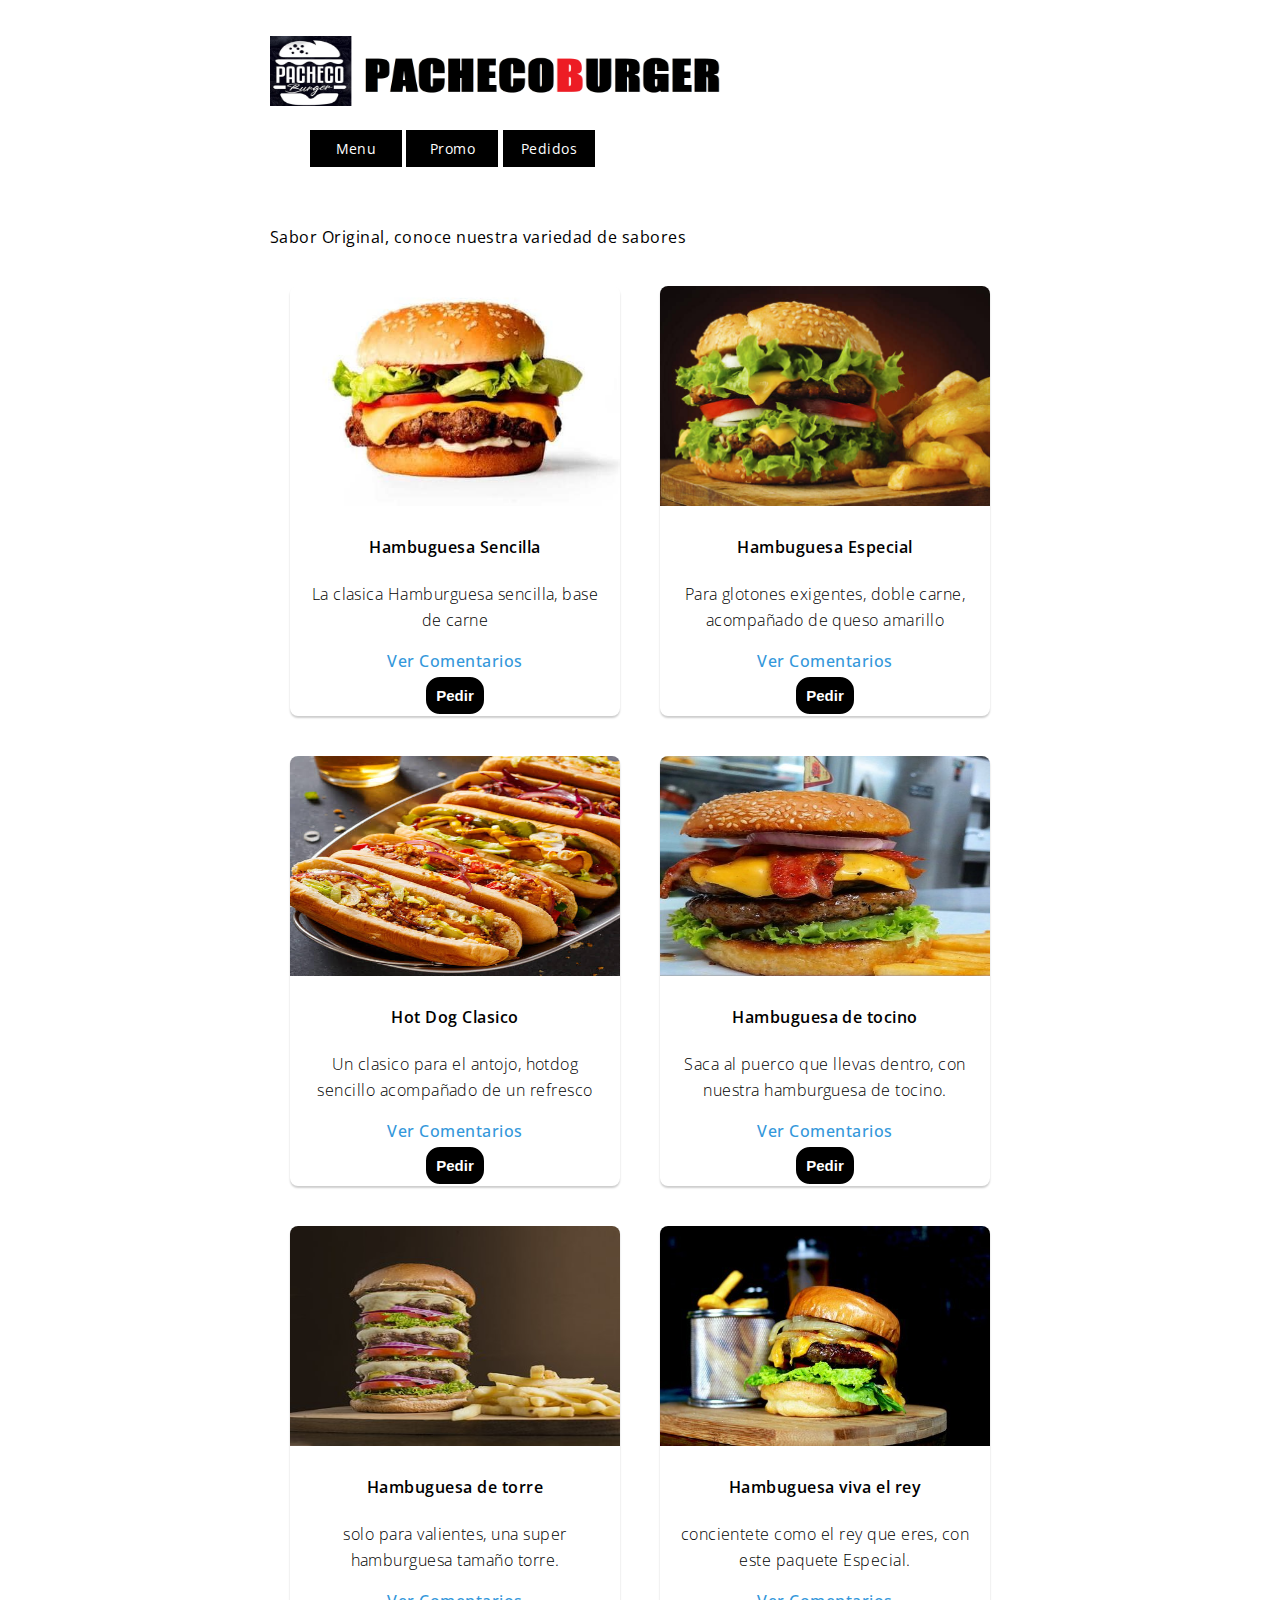
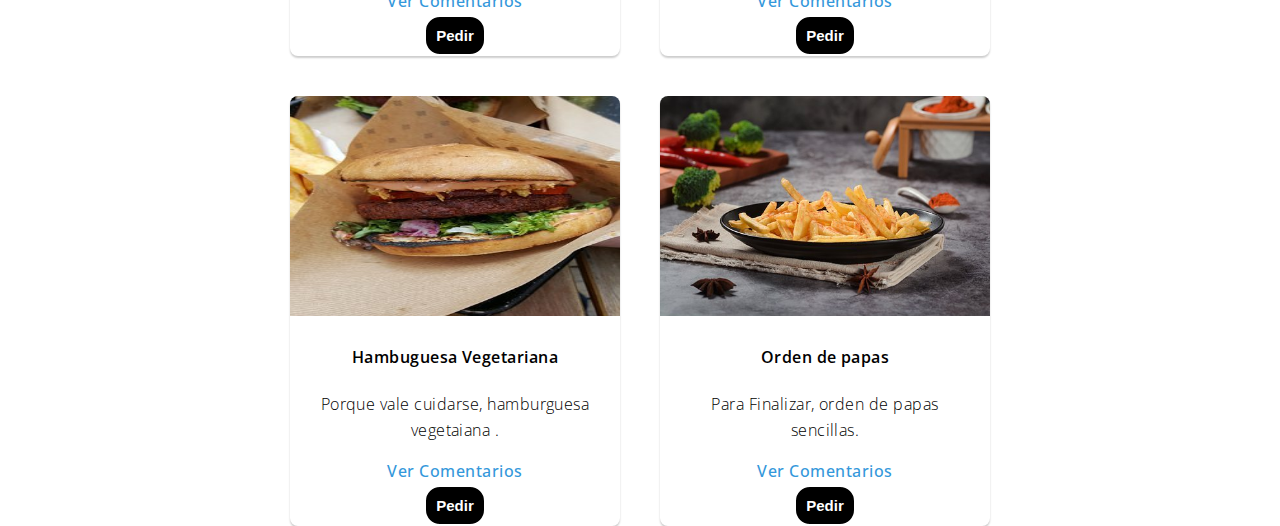
<file: index.html>
<!DOCTYPE html>
<html lang="es">
    <head>
        <meta charset="utf-8" />
        <title>Hamburguesas Pacheco</title>
        <link rel=”Shortcut Icon” href=”favicon.ico” type=”image/x-icon” />
        <link rel="stylesheet" href="css/estilos.css">
        <link rel="stylesheet" href="css/menu.css">
        <link rel="stylesheet" href="css/fichas.css">
  
    </head>
    <body>


        <header>

        <img src="img/logo.png"      
        alt="Las mejores hamburguesas de la region"
     width="500"
     height="70">
     <nav><ul>
        <li><a href="index.html">Menu</a></li>
        <li><a href="promo.html">Promo</a></li>
        <li><a href="admin.html">Pedidos</a></li>
    </ul></nav>
  

</header>
<body>

<section>
</section>



        <section>
        <article>
            <br>
            <p>Sabor Original, conoce nuestra variedad de sabores </p>              
    </section>

        <section class='container' name='#Promo'>
        
                <div class="ficha">
                    <img src="img/hamburguesa_sencilla.jpg">
                    <h4>Hambuguesa Sencilla</h4>
                    <p>La clasica Hamburguesa sencilla, base de carne</p>
                    <a href="#">Ver Comentarios</a>
                    <form method="get" action="pedir.html">
                        <button type="submit" class="boton_pedir">Pedir
                       </form>
                </div>
                <div class="ficha">
                    <img src="img/hamburguesa_especial.jpg">
                    <h4>Hambuguesa Especial</h4>
                    <p>Para glotones exigentes, doble carne, acompañado de queso amarillo </p>
                    <a href="#">Ver Comentarios</a>
                    <form method="get" action="pedir.html">
                        <button type="submit" class="boton_pedir">Pedir
                       </form>
                </div>
                <div class="ficha">
                    <img src="img/hotdog_clasico.jpg">
                    <h4>Hot Dog Clasico</h4>
                    <p>Un clasico para el antojo, hotdog sencillo acompañado de un refresco</p>
                    <a href="#">Ver Comentarios</a>
                    <form method="get" action="pedir.html">
                        <button type="submit" class="boton_pedir">Pedir
                       </form>
                </div>
                <div class="ficha">
                    <img src="img/hamburguesa_tocino.jpg">
                    <h4>Hambuguesa de tocino</h4>
                    <p>Saca al puerco que llevas dentro, con nuestra hamburguesa de tocino.</p>
                    <a href="#">Ver Comentarios</a>
                    <form method="get" action="pedir.html">
                        <button type="submit" class="boton_pedir">Pedir
                       </form>
                </div>
                <div class="ficha">
                    <img src="img/hamburguesa_torre.jpg">
                    <h4>Hambuguesa de torre</h4>
                    <p>solo para valientes, una super hamburguesa tamaño torre.</p>
                    <a href="#">Ver Comentarios</a>
                    <form method="get" action="pedir.html">
                        <button type="submit" class="boton_pedir">Pedir
                       </form>
                </div>
                <div class="ficha">
                    <img src="img/hamburguesa_viva_rey.jpg">
                    <h4>Hambuguesa viva el rey </h4>
                    <p>concientete como el rey que eres, con este paquete Especial.</p>
                    <a href="#">Ver Comentarios</a>
                    <form method="get" action="pedir.html">
                        <button type="submit" class="boton_pedir">Pedir
                       </form>
                </div>
                <div class="ficha">
                    <img src="img/hamburguesa_vegetariana.jpg">
                    <h4>Hambuguesa Vegetariana</h4>
                    <p>Porque vale cuidarse, hamburguesa vegetaiana .</p>
                    <a href="#">Ver Comentarios</a>
                    <form method="get" action="pedir.html">
                        <button type="submit" class="boton_pedir">Pedir
                       </form>
                </div>
                <div class="ficha">
                    <img src="img/orden_papas.jpg">
                    <h4>Orden de papas</h4>
                    <p>Para Finalizar, orden de papas sencillas.</p>
                    <a href="#">Ver Comentarios</a>
                    <form method="get" action="pedir.html">
                        <button type="submit" class="boton_pedir">Pedir
                       </form>
                </div>
            </section>



    </body>
</html>
</file>
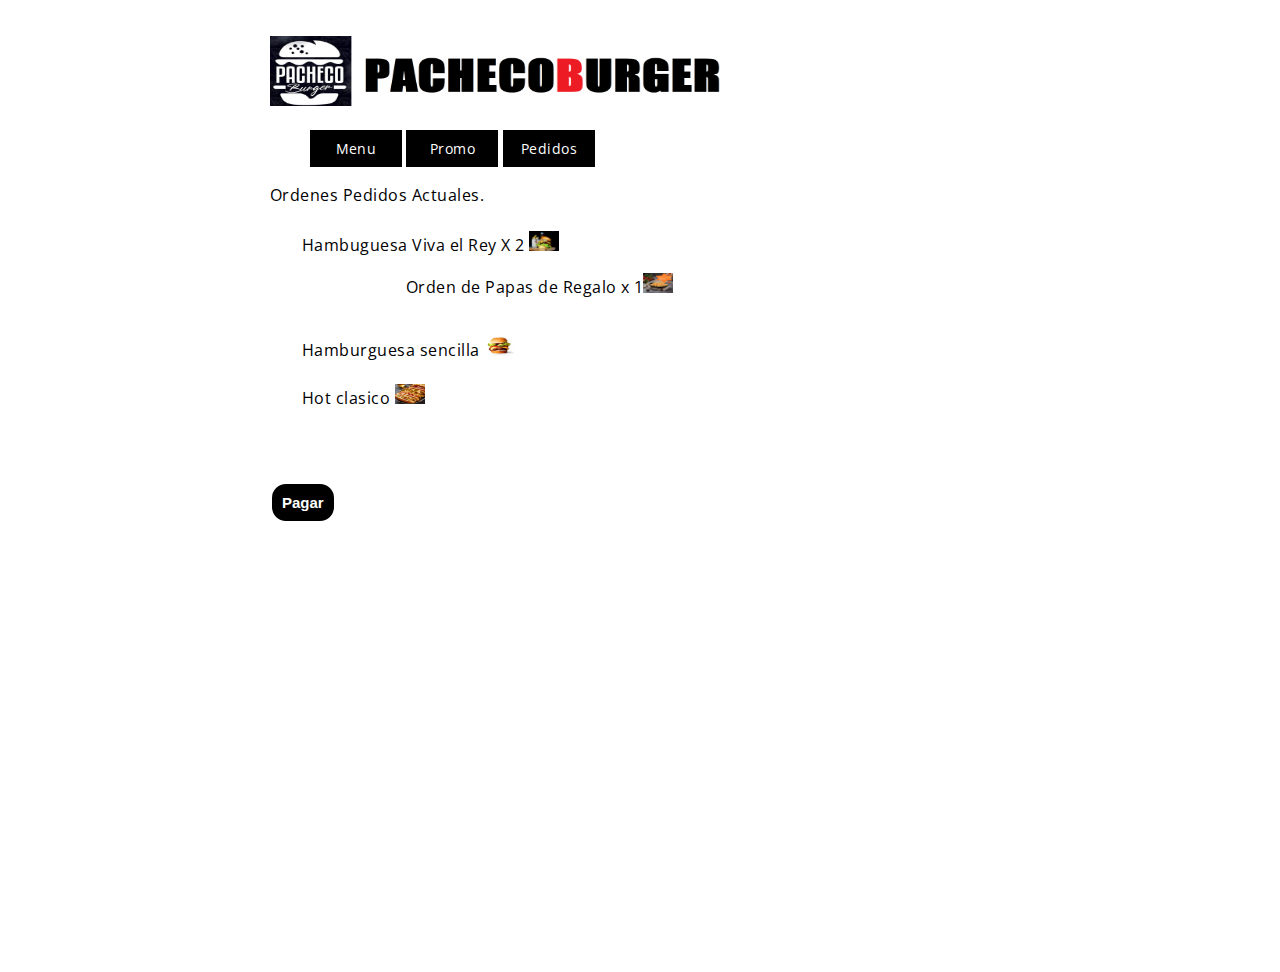
<file: admin.html>
<!DOCTYPE html>
<html lang="es">
    <head>
        <meta charset="utf-8" />
        <title>Hamburguesas Pacheco</title>
        <link rel=”Shortcut Icon” href=”img/favicon.ico” type=”image/x-icon” />
        <link rel="stylesheet" href="css/estilos.css">
        <link rel="stylesheet" href="css/fichas.css">
        <link rel="stylesheet" href="css/menu.css">
        <link rel="stylesheet" href="css/lista_pedidos.css">
  
    </head>
    <body>


        <header>

        <img src="img/logo.png"      
        alt="Las mejores hamburguesas de la region"
     width="500"
     height="70">
     <nav><ul>
        <li><a href="index.html">Menu</a></li>
        <li><a href="promo.html">Promo</a></li>
        <li><a href="admin.html">Pedidos</a></li>
    </ul></nav>
  

</header>
<body>

<section>
</section>

Ordenes Pedidos Actuales.

<form method="get" action="pagar.html">
    <ol id="lista2">
    
        <li> Hambuguesa Viva el Rey X 2 <img src="img/hamburguesa_viva_rey.jpg"     width="30"
            height="20"> 
           <ol>
              <li> Orden de Papas de Regalo x 1<img src="img/orden_papas_promo.jpg"     width="30"
                height="20"> </li>
           </ol>
        </li>
        <li> Hamburguesa sencilla <img src="img/hamburguesa_sencilla.jpg"     width="30"
            height="20"></li>
        <li>Hot clasico <img src="img/hotdog_clasico.jpg"     width="30"
            height="20"></li> 
    </ol>

    <button type="submit" class="boton_pedir">Pagar
   </form>




    </body>
</html>
</file>
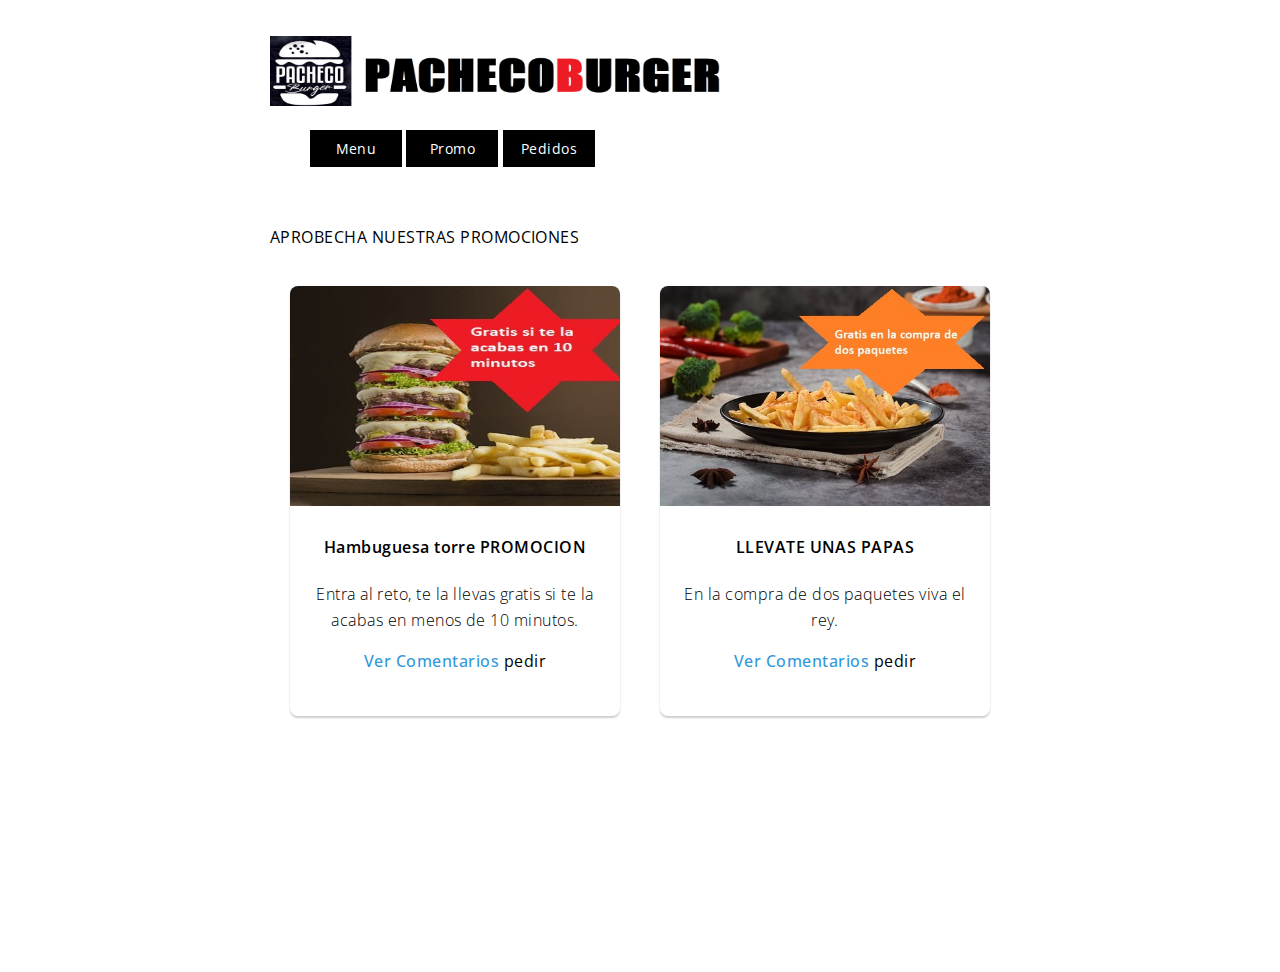
<file: promo.html>
<!DOCTYPE html>
<html lang="es">
    <head>
        <meta charset="utf-8" />
        <title>Hamburguesas Pacheco</title>
        <link rel=”Shortcut Icon” href=”img/favicon.ico” type=”image/x-icon” />
        <link rel="stylesheet" href="css/estilos.css">
        <link rel="stylesheet" href="css/menu.css">
        <link rel="stylesheet" href="css/fichas.css">
    </head>
    <body>


        <header>

        <img src="img/logo.png"      
        alt="Las mejores hamburguesas de la region"
     width="500"
     height="70">
     <nav><ul>
        <li><a href="index.html">Menu</a></li>
        <li><a href="promo.html">Promo</a></li>
        <li><a href="admin.html">Pedidos</a></li>
    </ul></nav>
  

</header>
<body>

<section>
</section>



        <section>
        <article>
            <br>
            <p>APROBECHA NUESTRAS PROMOCIONES </p>              
    </section>

        <section class='container' name='Promo'>
        

                <div class="ficha">
                    <img src="img/hamburguesa_torre_promo.jpg"">
                    <h4>Hambuguesa torre PROMOCION</h4>
                    <p>Entra al reto, te la llevas gratis si te la acabas en menos de 10 minutos.</p>
                    <a href="#">Ver Comentarios</a>
                    pedir
                </div>
  
                <div class="ficha">
                    <img src="img/orden_papas_promo.jpg"">
                    <h4>LLEVATE UNAS PAPAS</h4>
                    <p>En la compra de dos paquetes viva el rey.</p>
                    <a href="#">Ver Comentarios</a>
                    pedir
                </div>
        </section>
    </body>
</html>
</file>
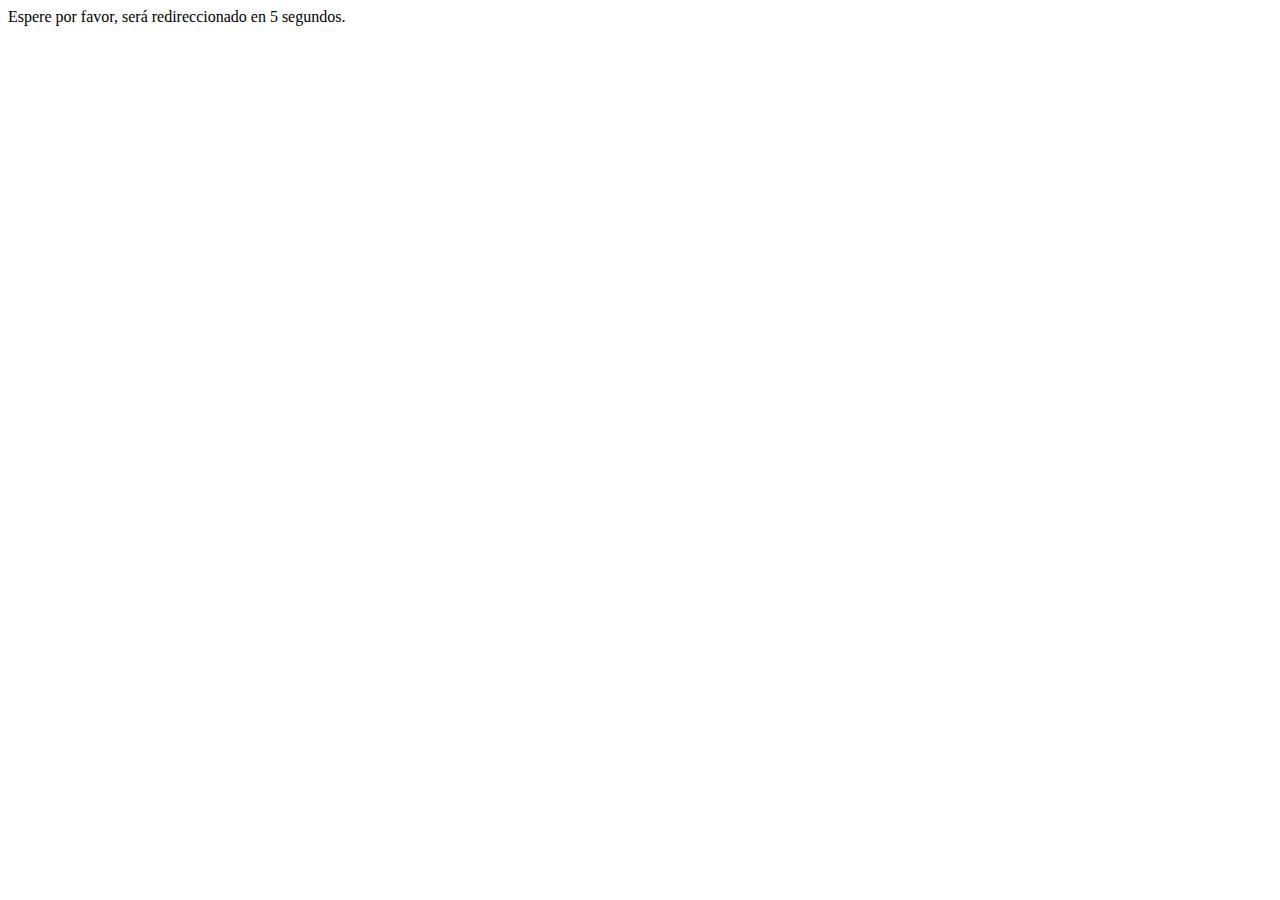
<file: publicidad.html>
<html>
<head>
  <script language='JavaScript'>
    var pagina="https://didesweb.com/"
    function redireccionar() {
      location.href=pagina
    }
    setTimeout ("redireccionar()", 5000);
  </script>
</head>
<body>
<p> Espere por favor, será redireccionado en 5 segundos.</p>
</body>
</html>
</file>
<file: css/estilos.css>
@import url('https://fonts.googleapis.com/css?family=Open+Sans|Roboto');


html, body{
    margin: 0;
    padding: 0;
}

body{
    width: 100%;
    height: 100vh;
    font-family: sans-serif;
    letter-spacing: 0.03em;
    line-height: 1.6;
    font-family: 'Open Sans', sans-serif;
   
}

body {
    background-color:#ffffff;
    margin: 36px auto;
    width: 740px;
}

#page {
    box-shadow: 0 2px 5px #0051ff;
    float:left;
    width: 720px;
    padding:10px;
}
</file>
<file: css/menu.css>
nav a{
    text-decoration:none;
    color:inherit;
    font-size:14px;
    } 
    nav li{
    display:inline-block;
    width:10%;
    padding:5px 10px;
    background-color:#000;
    border:1px solid #000;
    text-align:center;
    color:#fff;
    }
    nav li:hover{
    background-color:#fff;
    color:#000;
    }
</file>
<file: css/fichas.css>
.container{
    width: 100%;
    max-width: 1200px;
    height: 430px;
    display: flex;
    flex-wrap: wrap;
    justify-content: center;
    margin: auto;
}

.container .ficha{
    width: 330px;
    height: 430px;
    border-radius: 8px;
    box-shadow: 0 2px 2px rgba(0, 0, 0, 0.2);
    overflow: hidden;
    margin: 20px;
    text-align: center;
    transition: all 0.25s;
}

.container .ficha:hover{
    transform: translateY(-15px);
    box-shadow: 0 12px 16px rgba(0, 0, 0, 0.897);
}

.container .ficha img{
    width: 330px;
    height: 220px;
}


.container .ficha h4{
    font-weight: 600;
}

.container .ficha p{
    padding: 0 1rem;
    font-size: 16px;
    font-weight: 300;
}

.container .ficha a {
    font-weight: 500;
    text-decoration: none;
    color: #3498db;
}

.boton_pedir{
    text-decoration: none;
    padding: 10px;
    font-weight: 600;
    font-size: 15px;
    color: #ffffff;
    background-color: #000000;
    border-radius: 16px;
    border: 2px solid #ffffff;
  }
  .boton_pedir:hover{
    color: #ffffff;
    background-color: #ff0000;
  }
</file>
<file: css/lista_pedidos.css>
#lista2 {
    counter-reset: li; 
    list-style: none; 
    padding: 0;
    margin-bottom: 4em;
    text-shadow: 0 1px 0 rgb(255, 255, 255);
}

#lista2 ol {
    margin: 0 0 0 2em; 
}

#lista2 li{
    position: relative;
    display: block;
    padding: .4em .4em .4em 2em;
    *padding: .4em;
    margin: .5em 0;
    background: rgb(255, 255, 255);
    color: rgb(0, 0, 0);
    text-decoration: none;
    border-radius: .3em;
    transition: all  ebackground-color 2s ease-out;;   
}

#lista2 li:hover{
    background: rgb(255, 255, 255);
}

#lista2 li:hover:before{
    transform: rotate(360deg);  
}

#lista2 li:before{
    
    counter-increment: li;
    position: absolute; 
    left: -1.3em;
    top: 50%;
    margin-top: -1.3em;
    background: #ffffff;
    height: 2em;
    width: 2em;
    line-height: 2em;
    border: .3em solid #fff;
    text-align: center;
    font-weight: bold;
    border-radius: 2em;
    transition: all .3s ease-out;
}
</file>
